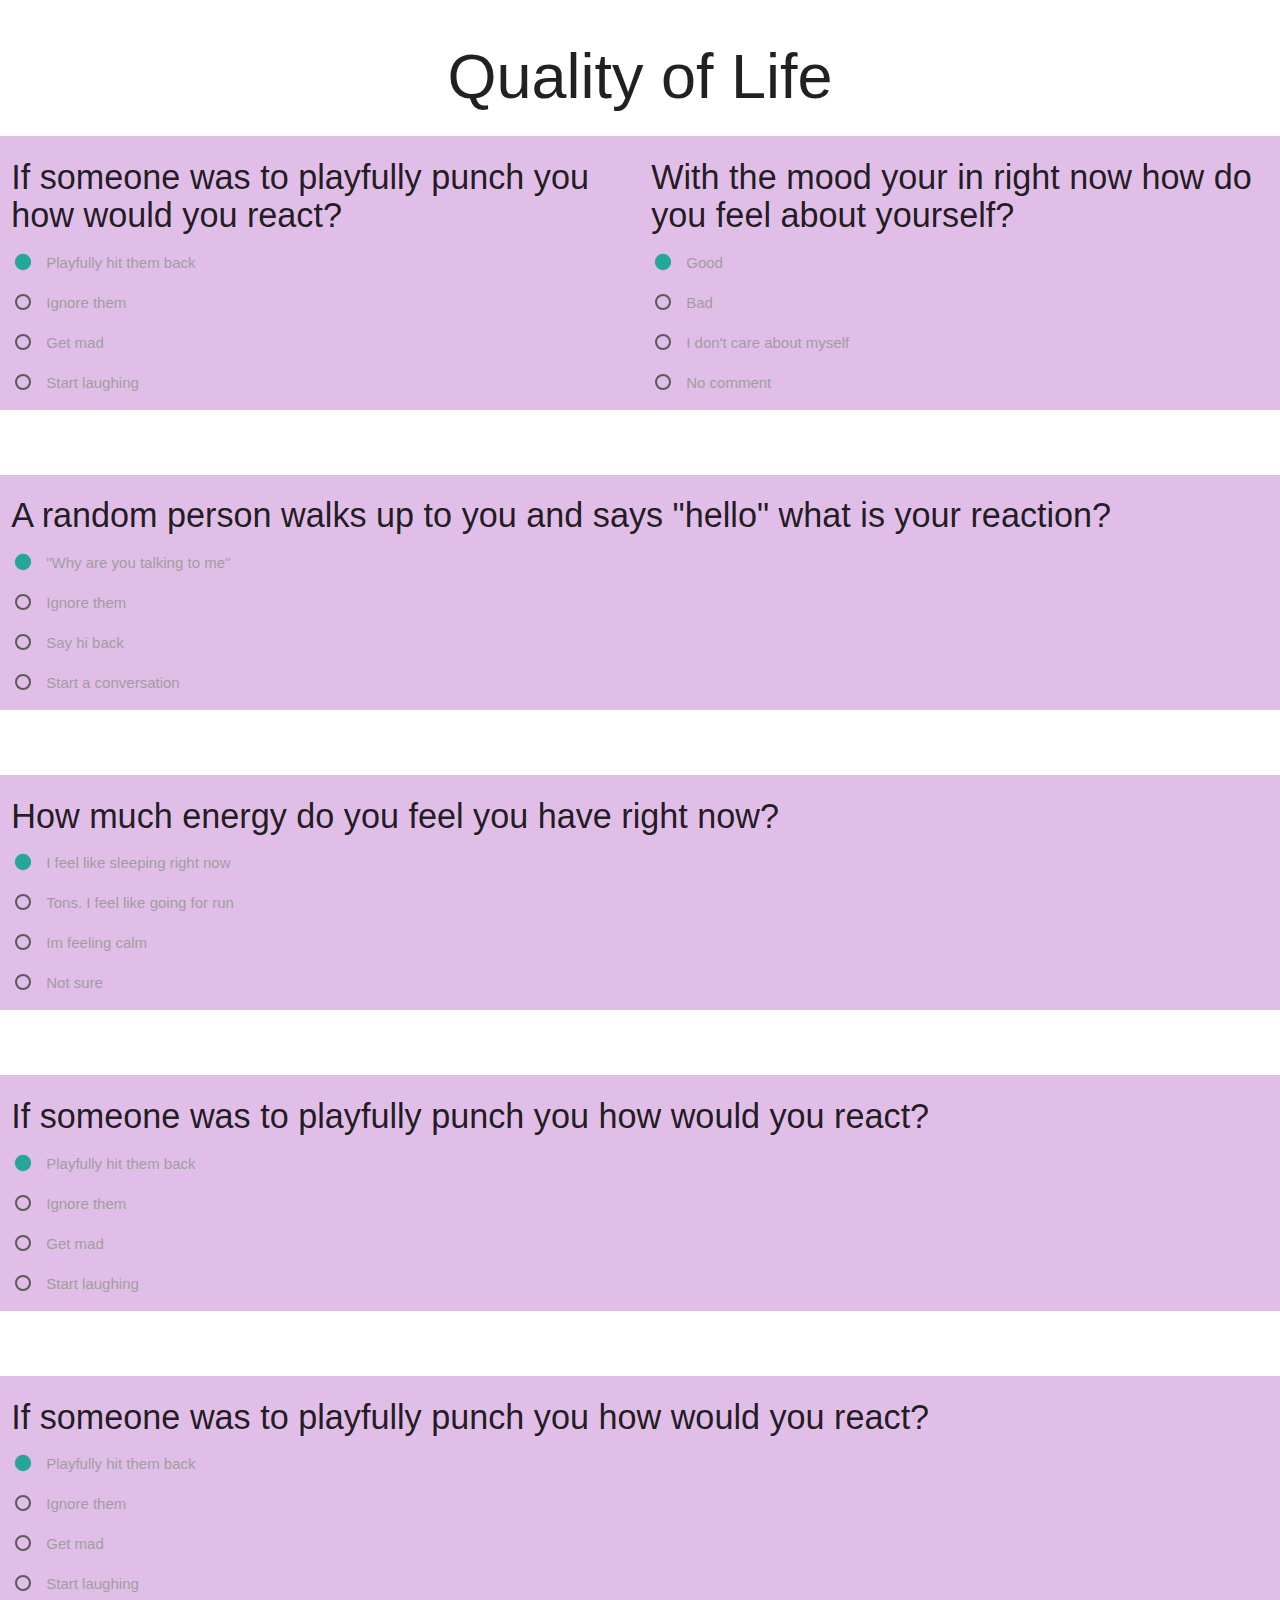
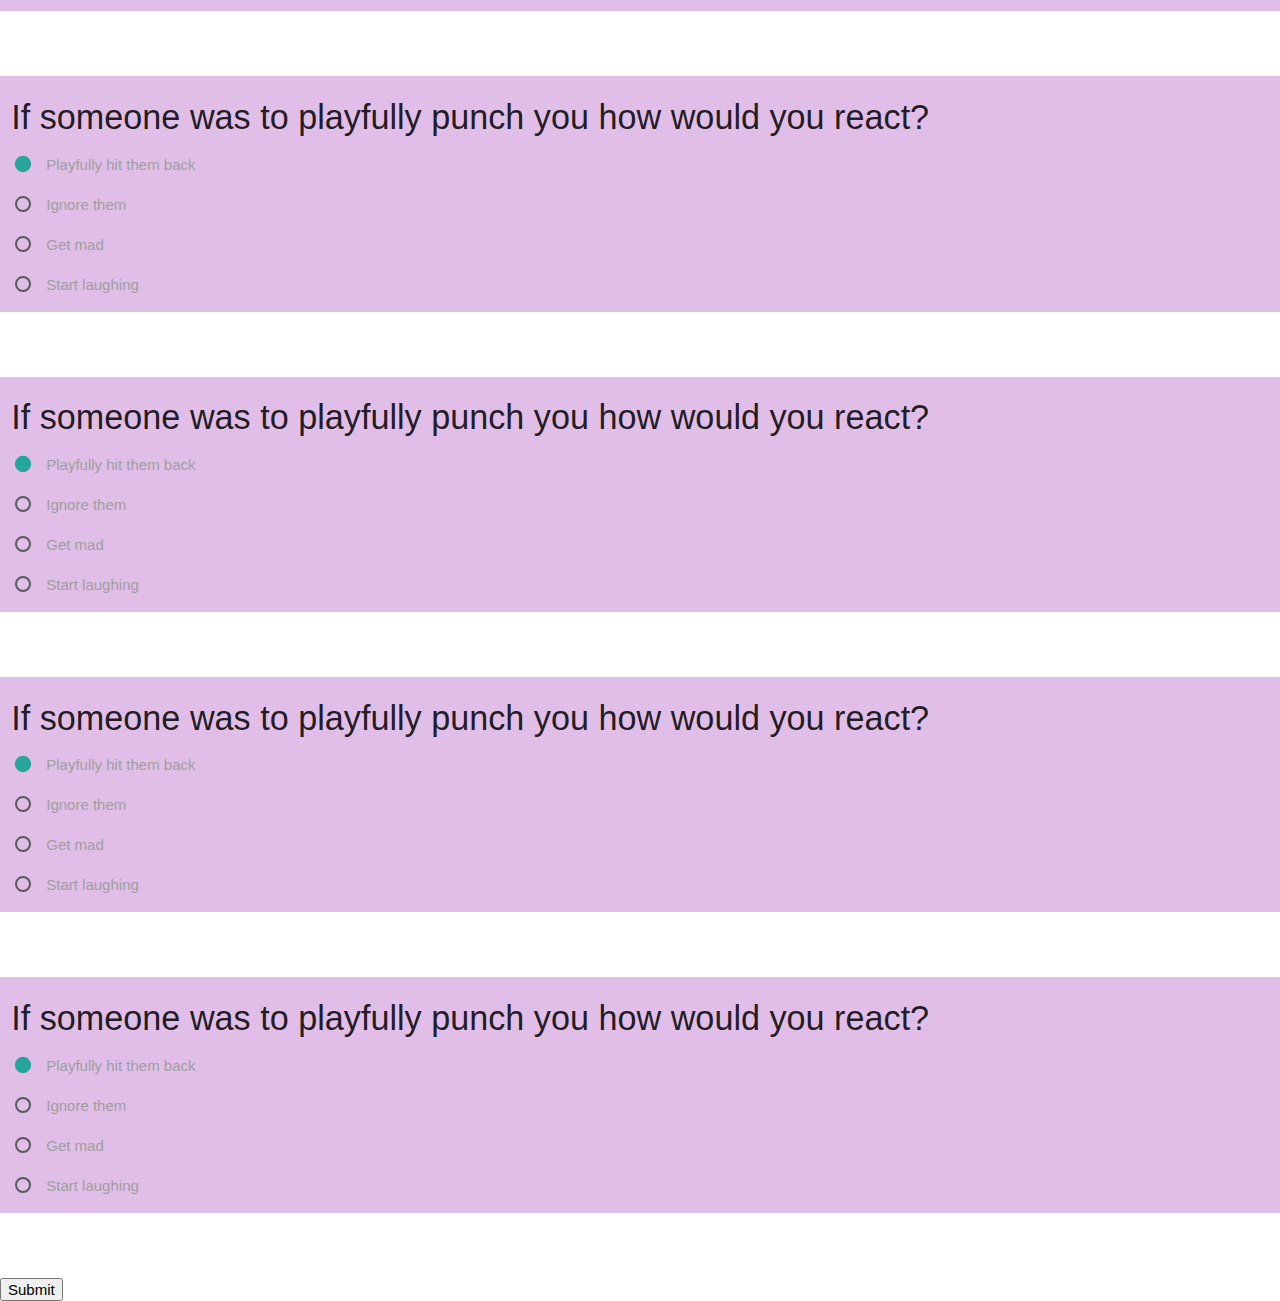
<file: app/templates/quiz.html>
<!DOCTYPE html>
<html>

<head>
    <link rel="stylesheet" href="https://cdnjs.cloudflare.com/ajax/libs/materialize/1.0.0/css/materialize.min.css">
</head>

<body>
    <h1 class="center-align">Quality of Life</h1>
    <div class="row purple lighten-4">
        <div class="col s6">
            <h4>If someone was to playfully punch you how would you react?</h4>
            <form method="post" action="/quizresults">
                <p>
                    <label>
                        <input name="q1" type="radio" value="q1-a1" checked />
                            <span>Playfully hit them back</span>
                    </label>
                </p>
                <p>
                    <label>
                         <input name="q1" type="radio" value="q1-a2"/>
                            <span>Ignore them</span>
                    </label>
                </p>
                <p>
                    <label>
                        <input class="with-gap" name="q1" type="radio"  />
                            <span>Get mad</span>
                    </label>
                </p>
                <p>
                    <label>
                        <input name="q1" type="radio" />
                            <span>Start laughing</span>
                    </label>
                </p>
        </div>
        <div class="col s6">
            <h4>With the mood your in right now how do you feel about yourself?</h4>
            <form method="post" action="/quizresults">
                <p>
                    <label>
                            <input name="q2" type="radio" checked />
                                <span>Good</span>
                        </label>
                </p>
                <p>
                    <label>
                             <input name="q2" type="radio" />
                                <span>Bad</span>
                        </label>
                </p>
                <p>
                    <label>
                            <input class="with-gap" name="q2" type="radio"  />
                                <span>I don't care about myself</span>
                        </label>
                </p>
                <p>
                    <label>
                            <input name="q2" type="radio" />
                                <span>No comment</span>
                        </label>
                </p>
        </div>
    </div>
    <br>
    <br>



    <div class="row purple lighten-4">
        <div class="col">
            <h4 class="center-align">A random person walks up to you and says "hello" what is your reaction?</h4>
            <form method="post" action="/quizresults">
                <p>
                    <label>
                        <input name="q3" type="radio" checked />
                            <span>"Why are you talking to me"</span>
                    </label>
                </p>
                <p>
                    <label>
                         <input name="q3" type="radio" />
                            <span>Ignore them</span>
                    </label>
                </p>
                <p>
                    <label>
                        <input class="with-gap" name="q3" type="radio"  />
                            <span>Say hi back</span>
                    </label>
                </p>
                <p>
                    <label>
                        <input name="q3" type="radio"  />
                            <span>Start a conversation</span>
                    </label>
                </p>
        </div>
    </div>
    <br>
    <br>



    <div class="row purple lighten-4">
        <div class="col">
            <h4 class="center-align">How much energy do you feel you have right now?</h4>
            <form method="post" action="/quizresults">
                <p>
                    <label>
                        <input name="q4" type="radio" checked />
                            <span>I feel like sleeping right now</span>
                    </label>
                </p>
                <p>
                    <label>
                         <input name="q4" type="radio" />
                            <span>Tons. I feel like going for run</span>
                    </label>
                </p>
                <p>
                    <label>
                        <input class="with-gap" name="q4" type="radio"  />
                            <span>Im feeling calm</span>
                    </label>
                </p>
                <p>
                    <label>
                        <input name="q4" type="radio" />
                            <span>Not sure</span>
                    </label>
                </p>
        </div>
    </div>
    <br>
    <br>


    <div class="row purple lighten-4">
        <div class="col">
            <h4 class="center-align">If someone was to playfully punch you how would you react?</h4>
            <form method="post" action="/quizresults">
                <p>
                    <label>
                        <input name="q5" type="radio" checked />
                            <span>Playfully hit them back</span>
                    </label>
                </p>
                <p>
                    <label>
                         <input name="q5" type="radio" />
                            <span>Ignore them</span>
                    </label>
                </p>
                <p>
                    <label>
                        <input class="with-gap" name="q5" type="radio"  />
                            <span>Get mad</span>
                    </label>
                </p>
                <p>
                    <label>
                        <input name="q5" type="radio" />
                            <span>Start laughing</span>
                    </label>
                </p>
        </div>
    </div>
    <br>
    <br>



    <div class="row purple lighten-4">
        <div class="col">
            <h4 class="center-align">If someone was to playfully punch you how would you react?</h4>
            <form method="post" action="/quizresults">
                <p>
                    <label>
                        <input name="q6" type="radio" checked />
                            <span>Playfully hit them back</span>
                    </label>
                </p>
                <p>
                    <label>
                         <input name="q6" type="radio" />
                            <span>Ignore them</span>
                    </label>
                </p>
                <p>
                    <label>
                        <input class="with-gap" name="q6" type="radio"  />
                            <span>Get mad</span>
                    </label>
                </p>
                <p>
                    <label>
                        <input name="q6" type="radio" />
                            <span>Start laughing</span>
                    </label>
                </p>
        </div>
    </div>
    <br>
    <br>



    <div class="row purple lighten-4">
        <div class="col">
            <h4 class="center-align">If someone was to playfully punch you how would you react?</h4>
            <form method="post" action="/quizresults">
                <p>
                    <label>
                        <input name="q7" type="radio" checked />
                            <span>Playfully hit them back</span>
                    </label>
                </p>
                <p>
                    <label>
                         <input name="q7" type="radio" />
                            <span>Ignore them</span>
                    </label>
                </p>
                <p>
                    <label>
                        <input class="with-gap" name="q7" type="radio"  />
                            <span>Get mad</span>
                    </label>
                </p>
                <p>
                    <label>
                        <input name="q7" type="radio" />
                            <span>Start laughing</span>
                    </label>
                </p>
        </div>
    </div>
    <br>
    <br>



    <div class="row purple lighten-4">
        <div class="col">
            <h4 class="center-align">If someone was to playfully punch you how would you react?</h4>
            <form method="post" action="/quizresults">
                <p>
                    <label>
                        <input name="q8" type="radio" checked />
                            <span>Playfully hit them back</span>
                    </label>
                </p>
                <p>
                    <label>
                         <input name="q8" type="radio" />
                            <span>Ignore them</span>
                    </label>
                </p>
                <p>
                    <label>
                        <input class="with-gap" name="group1" type="radio"  />
                            <span>Get mad</span>
                    </label>
                </p>
                <p>
                    <label>
                        <input name="q8" type="radio" />
                            <span>Start laughing</span>
                    </label>
                </p>
        </div>
    </div>
    <br>
    <br>




    <div class="row purple lighten-4">
        <div class="col">
            <h4 class="center-align">If someone was to playfully punch you how would you react?</h4>
            <form method="post" action="/quizresults">
                <p>
                    <label>
                        <input name="q9" type="radio" checked />
                            <span>Playfully hit them back</span>
                    </label>
                </p>
                <p>
                    <label>
                         <input name="q9" type="radio" />
                            <span>Ignore them</span>
                    </label>
                </p>
                <p>
                    <label>
                        <input class="with-gap" name="group1" type="radio"  />
                            <span>Get mad</span>
                    </label>
                </p>
                <p>
                    <label>
                        <input name="q9" type="radio" />
                            <span>Start laughing</span>
                    </label>
                </p>
        </div>
    </div>
    <br>
    <br>






    <div class="row purple lighten-4">
        <div class="col">
            <h4 class="center-align">If someone was to playfully punch you how would you react?</h4>
            <form method="post" action="/quizresults">
                <p>
                    <label>
                        <input name="q10" type="radio" checked />
                            <span>Playfully hit them back</span>
                    </label>
                </p>
                <p>
                    <label>
                         <input name="q10" type="radio" />
                            <span>Ignore them</span>
                    </label>
                </p>
                <p>
                    <label>
                        <input class="with-gap" name="group1" type="radio"  />
                            <span>Get mad</span>
                    </label>
                </p>
                <p>
                    <label>
                        <input name="q10" type="radio" />
                            <span>Start laughing</span>
                    </label>
                </p>
        </div>
    </div>
    <br>
    <br>







































    <!--<h3>How was your energy when you woke up this morning?</h3>-->
    <!--<input type="radio" name="q1" value="q1-a1"> I woke up excited and ready to tackle any challenge<br>-->
    <!--<input type="radio" name="q1" value="q1-a2"> I felt ok, it is just another day<br>-->
    <!--<input type="radio" name="q1" value="q1-a3"> I wanted to go back to bed<br>-->
    <!--<h3>How was your energy when you woke up this morning?</h3>-->
    <!--<input type="radio" name="q2" value="q2-a1"> I woke up excited and ready to tackle any challenge<br>-->
    <!--<input type="radio" name="q2" value="q2-a2"> I felt ok, it is just another day<br>-->
    <!--<input type="radio" name="q2" value="q2-a3"> I wanted to go back to bed<br>-->
    <!--<br>-->
    <!--<br>-->
    <!--<h3>Do you prefer to stay at home rather than going out and doing new things?</h3>-->

    <!--<input type="radio" name="q3" value="q3-a1"> Yes, going out is not really my thing<br>-->
    <!--<input type="radio" name="q3" value="q3-a2"> From time to time I like to stay home<br>-->
    <!--<input type="radio" name="q3" value="q3-a3"> No, I like to go outs <br>-->
    <!--<br>-->
    <!--<br>-->
    <!--<h3>Do you ever feel helpless in any problem you are facing?</h3>-->

    <!--<input type="radio" name="q4" value="q4-a1"> Yes<br>-->
    <!--<input type="radio" name="q4" value="q4-a2"> I don't undertand <br>-->
    <!--<input type="radio" name="q4" value="q4-a3"> No never-->

    <!--<br>-->
    <!--<br>-->
    <!--<h3>Have you recently been losing interest in things you usually enjoy?</h3>-->

    <!--<input type="radio" name="q5" value="q5-a1"> Yes, my life seems pretty dull<br>-->
    <!--<input type="radio" name="q5" value="q5-a2"> No, my life is a rollercoaster and I am here for the exciting ride <br>-->
    <!--<input type="radio" name="q5" value="q5-a3"> From time to time I feel like my life has no purpose-->

    <!--<br>-->
    <!--<br>-->
    <!--<h3>Do you prefer to be by yourself at all times?</h3>-->

    <!--<input type="radio" name="q6" value="q6-a1"> I do prefer to be lonely<br>-->
    <!--<input type="radio" name="q6" value="q6-a2"> No, I like being surrounded by friends and family <br>-->
    <!--<input type="radio" name="q6" value="q6-a3"> I enjoy both my alone time and hanging out with friends-->
    <!--<br>-->
    <!--<br>-->
    <!--<h3>How often have you been bothered by trouble falling asleep, staying asleep, or sleeping too much over the last two weeks?</h3>-->

    <!--<input type="radio" name="q7" value="q7-a2"> Not at all, my sleep schedule has been great<br>-->
    <!--<input type="radio" name="q7" value="q7-a1"> I often have trouble falling alseep <br>-->
    <!--<input type="radio" name="q7" value="q7-a3"> About half the time I have trouble falling alseep-->

    <!--<br>-->
    <!--<br>-->
    <!--<h3>How often have you been bothered that you have trouble concentrating on things like school work, reading, or watching TV?</h3>-->

    <!--<input type="radio" name="q8" value="q8-a2"> Not at all, I am able to multitask with ease<br>-->
    <!--<input type="radio" name="q8" value="q8-a1"> Sometimes I have trouble focusing on things <br>-->
    <!--<input type="radio" name="q8" value="q8-a3"> I have a difficult time focusing on various topics at once-->

    <!--<br>-->
    <!--<br>-->
    <!--<h3>How often have you been bothered that you have little interest or pleasure in doing things?</h3>-->

    <!--<input type="radio" name="q9" value="q9-a2"> Rarely <br>-->
    <!--<input type="radio" name="q9" value="q9-a1"> Sometimes <br>-->
    <!--<input type="radio" name="q9" value="q9-a3"> Very often-->

    <!--<br>-->
    <!--<br>-->
    <!--<h3>How often have you been bothered by feeling down, irritable, or hopeless over the last two weeks?</h3>-->

    <!--<input type="radio" name="q10" value="q10-a2"> Not at all<br>-->
    <!--<input type="radio" name="q10" value="q10-a3"> Several Days <br>-->
    <!--<input type="radio" name="q10" value="q10-a1"> Nearly every day-->

    <!--<br>-->
    <!--<br>-->




    <input type="submit" name="submit">

    </form>
</body>

</html>
</file>
